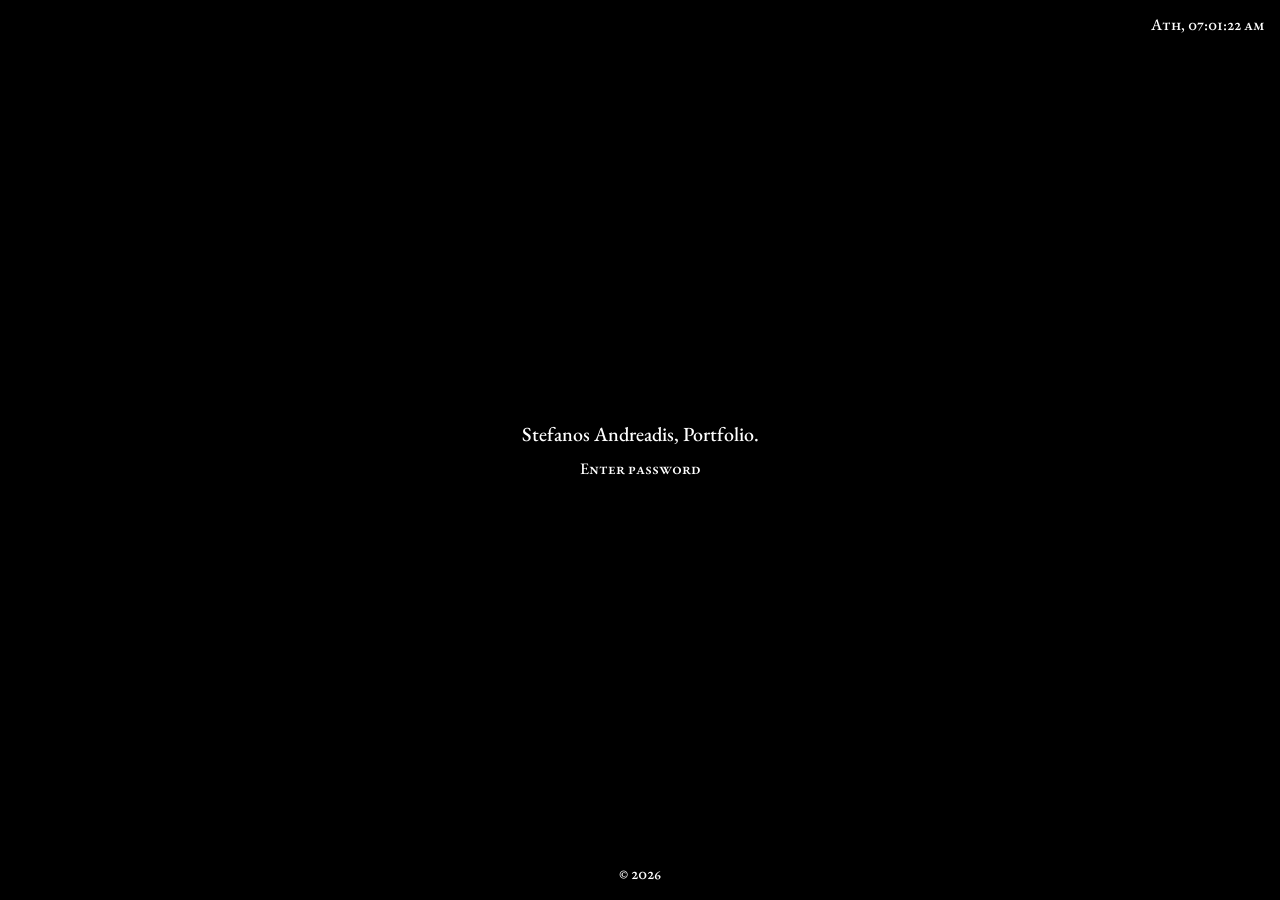
<file: index.html>
<!DOCTYPE html>
<html lang="en">
<head>
<meta charset="utf-8">
<meta name="viewport" content="width=device-width, initial-scale=1">
<meta name="robots" content="noindex, nofollow, noarchive, nosnippet, noimageindex">
<title>🤖 Stefanos Andreadis</title>
<link rel="preconnect" href="https://fonts.googleapis.com">
<link rel="preconnect" href="https://fonts.gstatic.com" crossorigin>
<link rel="stylesheet" href="https://fonts.googleapis.com/css2?family=EB+Garamond:ital,wght@0,500;0,600;1,500&display=swap">
<link rel="stylesheet" href="css/style.css">
</head>
<body>

<!--Design and technical realisation by Stefanos Andreadis.-->

<div class="lock">
  <div class="lock-center">
    <p class="lock-title">Stefanos Andreadis, Portfolio.</p>
    <form id="gate" autocomplete="off">
  <input id="pw" type="password" placeholder="Enter password" autocomplete="off" autocapitalize="off" autocorrect="off" spellcheck="false" enterkeyhint="go">
</form>
  </div>
  <span class="lock-foot sc" id="year">&copy; 2026</span>   <!-- script.js keeps the year current -->
  <span class="lock-clock sc clock">Ath, 15:00:00 pm</span>
</div>

<script src="js/script.js" defer></script>

</body>
</html>
</file>
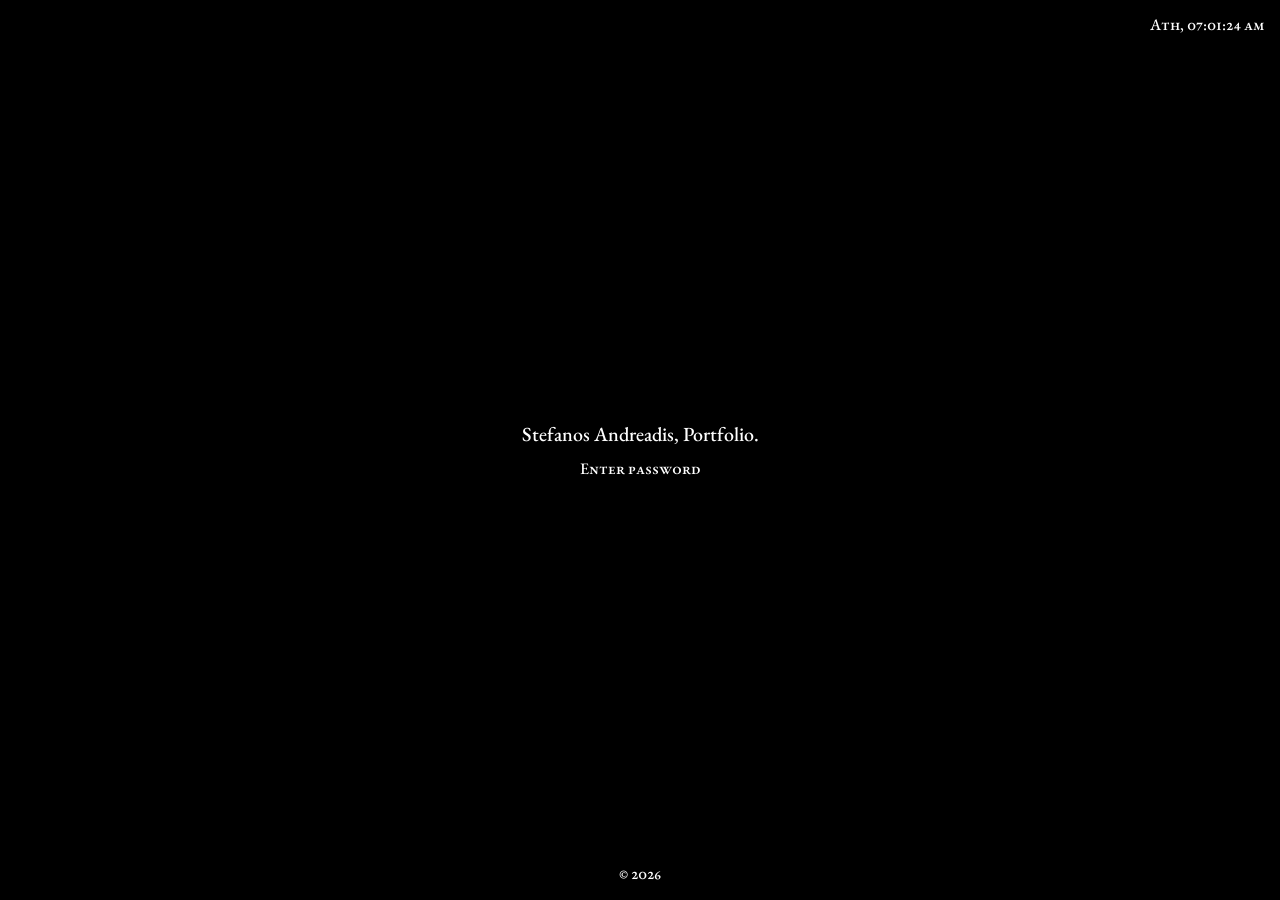
<file: projects.html>
<!DOCTYPE html>
<html lang="en">
<head>
<meta charset="utf-8">
<meta name="viewport" content="width=device-width, initial-scale=1">
<meta name="robots" content="noindex, nofollow, noarchive, nosnippet, noimageindex">
<script>if(!sessionStorage.getItem("portfolio-ok"))location.replace("index.html")</script>
<title> 🤖 Stefanos Andreadis</title>
<link rel="preconnect" href="https://fonts.googleapis.com">
<link rel="preconnect" href="https://fonts.gstatic.com" crossorigin>
<link rel="stylesheet" href="https://fonts.googleapis.com/css2?family=EB+Garamond:ital,wght@0,500;0,600;1,500&display=swap">
<link rel="stylesheet" href="css/style.css">
</head>

<body>
<div class="site">
<input class="bio-state" type="checkbox" id="bio">
<div class="bio">
<label class="bio-toggle" for="bio">Information</label>
<div class="bio-text"><p>Hi, I’m Stefanos Andreadis, a Senior Graphic Designer at MNP Athens since 2009, working across graphic design, visual communication and digital experiences. As part of the team, I have contributed to projects recognised by the Greek Graphic Design and Illustration Awards (EBGE), European Design Awards, Ermis Awards, Type Directors Club and Awwwards. I also teach New Media at Vakalo School of Art & Design.

You can download my CV <a href="files/CV.pdf" target="_blank" rel="noopener">here</a> or say hello <a href="mailto:stefanosandreadis@gmail.com">here</a>.</p></div>
</div>
<label class="bio-backdrop" for="bio"></label>
<span class="clock sc">Ath, 15:00:00 pm</span>

<!-- ---------- PROJECT 1: Identity System for the National Museum of Contemporary Art  ----------
One <figure class="slide"> per image or video: add as many as you like, nothing else to change.
Every board from Figma is a complete composition, so it is shown with the tag  full  (fills the screen).
Tags: slide | slide full (100% x 100%, crops) | slide full fit (whole board, no crop) -->
<section class="proj">
<input class="info" type="checkbox" id="i1">

<div class="fix">
<div class="stage">
<div class="track">
<figure class="slide full"><video preload="auto" src="img/emst/emst-01.mp4" poster="img/emst/emst-01-poster.jpg" autoplay muted loop playsinline></video></figure>
<figure class="slide full"><video preload="auto" src="img/emst/emst-02.mp4" poster="img/emst/emst-02-poster.jpg" autoplay muted loop playsinline></video></figure>
<figure class="slide full"><img src="img/emst/emst-03.jpg" alt="EMΣΤ identity, image 3"></figure>
<figure class="slide full"><video preload="auto" src="img/emst/emst-04.mp4" poster="img/emst/emst-04-poster.jpg" autoplay muted loop playsinline></video></figure>
<figure class="slide full"><img src="img/emst/emst-05.jpg" alt="EMΣΤ identity, image 5"></figure>
<figure class="slide full"><video preload="auto" src="img/emst/emst-06.mp4" poster="img/emst/emst-06-poster.jpg" autoplay muted loop playsinline></video></figure>
<figure class="slide full"><img src="img/emst/emst-06b.jpg" alt="EMΣΤ identity, image 7"></figure>
<figure class="slide full"><img src="img/emst/emst-07.jpg" alt="EMΣΤ identity, image 8"></figure>
<figure class="slide full"><img src="img/emst/emst-08.jpg" alt="EMΣΤ identity, image 9"></figure>
<figure class="slide"><img src="img/emst/emst-09.jpg" alt="EMΣΤ identity, image 10"></figure>
<figure class="slide full"><img src="img/emst/emst-10.jpg" alt="EMΣΤ identity, image 11"></figure>
<figure class="slide full"><img src="img/emst/emst-11.jpg" alt="EMΣΤ identity, image 12"></figure>
<figure class="slide full"><img src="img/emst/emst-12.jpg" alt="EMΣΤ identity, image 13"></figure>
<figure class="slide full"><img src="img/emst/emst-13.jpg" alt="EMΣΤ identity, image 14"></figure>
<figure class="slide"><video preload="auto" src="img/emst/emst-14.mp4" poster="img/emst/emst-14-poster.jpg" autoplay muted loop playsinline></video></figure>
<figure class="slide full"><img src="img/emst/emst-15.jpg" alt="EMΣΤ identity, image 16"></figure>
<figure class="slide full"><img src="img/emst/emst-16.jpg" alt="EMΣΤ identity, image 17"></figure>
<figure class="slide full"><img src="img/emst/emst-17.jpg" alt="EMΣΤ identity, image 18"></figure>
</div>
</div>

<div class="caption">
<p class="title">Project: Design of the EMST Identity<br>Client: National Museum of Contemporary Art Athens, EMST<br>Type, year: Identity System, 2019</p>
<div class="desc"><p>The National Museum of Contemporary Art Athens (EMST) is situated in the old FIX brewery, an Athenian landmark with distinct architectural and sociological significance. The new logo of the National Museum of Contemporary Art Athens is based on the characteristic parallelogram shape of the building, which was originally created by the architect Takis Zenetos. The identity aims to establish a clear voice of a contemporary museum in Athens where it was much needed and to be open to the diverse exhibitions and cultural events it hosts.

Studio: MNP Athens
Creative Director: Katerina Papanagiotou
Senior Graphic Designer: Stefanos Andreadis
Graphic Designers Team: Laios Papazoglou, Danae Tzotzou, Korina Gallika
Project Manager: Spyros Acheimastos
The typeface was realised by Dalton Maag and motion was realised by Vassilis Skandalos under MNP Athens art direction.

<em>My role spanned the project from beginning to end, from designing the logotype and print collateral to developing the wayfinding, signage, brand manual and editorial design, while overseeing the implementation of the identity across all touchpoints.</em></p></div>
</div>

<label class="toggle" for="i1"><span class="t-open">Read more</span><span class="t-close">Close</span></label>
</div>
</section>

<!-- ---------- PROJECT 2: Eleusis 2023, European Capital of Culture ---------- -->
<section class="proj">
<input class="info" type="checkbox" id="i2">

<div class="fix">
<div class="stage">
<div class="track">
<figure class="slide full"><img src="img/eleusis/eleusis-01.jpg" alt="Eleusis 2023, image 1"></figure>
<figure class="slide full"><img src="img/eleusis/eleusis-02.jpg" alt="Eleusis 2023, image 2"></figure>
<figure class="slide full"><img src="img/eleusis/eleusis-02b.jpg" alt="Eleusis 2023, image 3"></figure>
<figure class="slide full"><video preload="auto" src="img/eleusis/eleusis-03.mp4" poster="img/eleusis/eleusis-03-poster.jpg" autoplay muted loop playsinline></video></figure>
<figure class="slide full"><img src="img/eleusis/eleusis-04.jpg" alt="Eleusis 2023, image 4"></figure>
<figure class="slide"><img src="img/eleusis/eleusis-05.jpg" alt="Eleusis 2023, image 5"></figure>
<figure class="slide full"><img src="img/eleusis/eleusis-06.jpg" alt="Eleusis 2023, image 6"></figure>
<figure class="slide full"><img src="img/eleusis/eleusis-07.jpg" alt="Eleusis 2023, image 7"></figure>
<figure class="slide full"><img src="img/eleusis/eleusis-08.jpg" alt="Eleusis 2023, image 8"></figure>
<figure class="slide full"><img src="img/eleusis/eleusis-09.jpg" alt="Eleusis 2023, image 9"></figure>
<figure class="slide full"><img src="img/eleusis/eleusis-10.jpg" alt="Eleusis 2023, image 10"></figure>
<figure class="slide full"><img src="img/eleusis/eleusis-11.jpg" alt="Eleusis 2023, image 11"></figure>
<figure class="slide full"><img src="img/eleusis/eleusis-12.jpg" alt="Eleusis 2023, image 12"></figure>
<figure class="slide full"><img src="img/eleusis/eleusis-13.jpg" alt="Eleusis 2023, image 13"></figure>
</div>
</div>

<div class="caption">
<p class="title">Project: Visual identity of Eleusis 2023<br>Client: Eleusis 2023, European Capital of Culture<br>Type, year: Identity System, 2023</p>
<div class="desc"><p>The word Eleusis derives from the verb ελεύθω=to come, to arrive. In the myth, Eleusis means the arrival of a significant event, which indicates the beginning of spring. It is the place of arrival, the coming, presence and revelation. The city’s rich heritage and today’s willingness to advance are reflected in ‘Iera Odos’, the route that started from Athens and ended in Eleusis, which in ancient times was taken by a procession celebrating the Eleusinian Mysteries. This route signals the transition, the emergence, the realization, the awakening, and the coming and it becomes the symbol of the “2023 EΛΕVΣΙΣ” identity.

For the Eleusis 2023 identity, we used two fonts, GFS Didot and Helvetica Neue to visually highlight the connection between the ancient legacy and the contemporary city. Red, is used as the colour that indicates life through the arrival of Persephone, but also the factory funnel flames and the working-class movement that marked the modern industrialized era of the city. While the main red route is widely used, the visual identity of 2023 EΛΕVΣΙΣ has also been developed on the idea of the different routes that lead to the various places of interest that serve as event locations. Always in conjunction with the use of typography or photographs of the sites. The aim is to familiarise the audience with the concept and the rich cultural heritage of Eleusis. The visual identity has been applied to various means of communication e.g. the website, posters, merchandise etc.

Studio: MNP Athens
Creative Director: Katerina Papanagiotou
Senior Graphic Designer: Stefanos Andreadis
Graphic Designers Team: Laios Papazoglou, Danae Tzotzou, Korina Gallika
Project Manager: Spyros Acheimastos

<em>My role spanned the project from beginning to end, from designing the identity system and print collateral to developing the city wayfinding, website, brand manual and 2023 Eleusis Report, while overseeing the implementation of the identity across all touchpoints.</em></p></div>
</div>

<label class="toggle" for="i2"><span class="t-open">Read more</span><span class="t-close">Close</span></label>
</div>
</section>

<!-- ---------- PROJECT 3: Manna Arcadia ---------- -->
<section class="proj">
<input class="info" type="checkbox" id="i3">

<div class="fix">
<div class="stage">
<div class="track">
<figure class="slide full"><img src="img/manna/manna-01.jpg" alt="Manna, image 1"></figure>
<figure class="slide"><img src="img/manna/manna-02.jpg" alt="Manna, image 2"></figure>
<figure class="slide full"><img src="img/manna/manna-03.jpg" alt="Manna, image 3"></figure>
<figure class="slide full"><img src="img/manna/manna-04.jpg" alt="Manna, image 4"></figure>
<figure class="slide"><video preload="auto" src="img/manna/manna-05.mp4" poster="img/manna/manna-05-poster.jpg" autoplay muted loop playsinline></video></figure>
<figure class="slide full"><img src="img/manna/manna-06.jpg" alt="Manna, image 5"></figure>
<figure class="slide full"><video preload="auto" src="img/manna/manna-07.mp4" poster="img/manna/manna-07-poster.jpg" autoplay muted loop playsinline></video></figure>
<figure class="slide full"><img src="img/manna/manna-end.jpg" alt="Manna, image 6"></figure>
</div>
</div>

<div class="caption">
<p class="title">Project: Manna Design Hotel<br>Client: Manna Arcadia<br>Type, year: Branding, 2024</p>
<div class="desc"><p>Based on the deep human connection with nature and the history of Arcadia, the identity of Manna Arcadia aims to highlight the unique energy that emanates from this enchanting place.

The identity is not limited to what the visitor can see, such as the horizon with the imposing mountain ranges and the tree tops. Instead, it seeks to capture and express the invisible but strongly felt energy that emerges from direct contact with the place and its space. There is also a reference to the building itself, a former sanatorium built in 1929, which for years served as a place of care and rehabilitation. The logo of Manna Arcadia symbolizes the vibration, the living energy of the space, in a symbolic representation of its very essence.

Studio: MNP Athens
Creative Director: Katerina Papanagiotou
Senior Graphic Designer: Stefanos Andreadis
Graphic Designers Team: Laios Papazoglou, Korina Gallika
Project Manager: Spyros Acheimastos
The website is a template designed by MNP Athens and developed by Hotelwize.

<em>My role spanned the project from beginning to end: from designing the Manna Arcadia logotype to developing the website and curating its content.</em></p></div>
</div>

<label class="toggle" for="i3"><span class="t-open">Read more</span><span class="t-close">Close</span></label>
</div>
</section>

<!-- ---------- PROJECT 4: Bauhaus ---------- -->
<section class="proj">
<input class="info" type="checkbox" id="i4">

<div class="fix">
<div class="stage">
<div class="track">
<figure class="slide"><img src="img/bauhaus/bauhaus-01.jpg" alt="Exhibition bauhaus, image 1"></figure>
<figure class="slide"><img src="img/bauhaus/bauhaus-02.jpg" alt="Exhibition bauhaus, image 2"></figure>
<figure class="slide full"><img src="img/bauhaus/bauhaus-03.jpg" alt="Exhibition bauhaus, image 3"></figure>
<figure class="slide full"><img src="img/bauhaus/bauhaus-04.jpg" alt="Exhibition bauhaus, image 4"></figure>
<figure class="slide full"><img src="img/bauhaus/bauhaus-04b.jpg" alt="Exhibition bauhaus, image 5"></figure>
<figure class="slide"><img src="img/bauhaus/bauhaus-05.jpg" alt="Exhibition bauhaus, image 6"></figure>
<figure class="slide full"><img src="img/bauhaus/bauhaus-06.jpg" alt="Exhibition bauhaus, image 7"></figure>
<figure class="slide full"><img src="img/bauhaus/bauhaus-07.jpg" alt="Exhibition bauhaus, image 8"></figure>
<figure class="slide full"><img src="img/bauhaus/bauhaus-end.jpg" alt="Exhibition bauhaus, image 9"></figure>
</div>
</div>

<div class="caption">
<p class="title">Project: From Building to Community. Ioannis Despotopoulos and the Bauhaus<br>Client: Goethe-Institut Athen<br>Type, year: Exhibition, Identity, 2019</p>
<div class="desc"><p>The exhibition focuses on the work of the acclaimed architect and his relationship with the Bauhaus, which he came to contact with during the period he lived in Weimar. The main inspiration for the design was the idea of the “expanded vision” by Herbert Bayer, who was an influential member of the Bauhaus (last pic).

Studio: MNP Athens
Creative Director: Katerina Papanagiotou
Senior Graphic Designer: Stefanos Andreadis
Designers Team: Laios Papazoglou, George Tsavalos, Korina Gallika
Project Manager: Spyros Acheimastos

<em>My role spanned the project from beginning to end, from designing the exhibition and print collateral, the edition and posters, while overseeing the implementation of the identity across all touchpoints.</em></p></div>
</div>

<label class="toggle" for="i4"><span class="t-open">Read more</span><span class="t-close">Close</span></label>
</div>
</section>

<!-- ---------- PROJECT 5: Efthimis Filippou, Screenwriter. ---------- -->
<section class="proj">
<input class="info" type="checkbox" id="i5">

<div class="fix">
<div class="stage">
<div class="track">
<figure class="slide full"><video preload="auto" src="img/efthimis/efthimis-01.mp4" poster="img/efthimis/efthimis-01-poster.jpg" autoplay muted loop playsinline></video></figure>
</div>
</div>

<div class="caption">
<p class="title">Project: Efthimis Filippou, Screenwriter Website<br>Client: Efthimis Filippou<br>Type, year: Website, 2025</p>
<div class="desc"><p>Screenwriter Efthymis Filippou's website transforms into a dynamic, living experience centred around the titles of his works, which take the spotlight as the core content. These words are displayed in Century Schoolbook font and positioned centrally with a clean, symmetrical aesthetic. As users hover over the titles, the letters expand and intermingle, forming an organic, flowing typographic composition. This animation mirrors the rhythm of a breathing, evolving organism, before gracefully returning to its original form. Complementing the visual experience, an audio playlist features readings of excerpts from his works. These recordings immerse visitors in the evocative atmosphere of his texts, offering a multidimensional and deeply engaging encounter with his creative world.

Studio: MNP Athens
Creative Director: Katerina Papanagiotou
Senior Graphic Designer: Stefanos Andreadis
Developed by Thodoris Tsirkas
Edited by Kyriacos Karseras

<em>My role spanned the project from beginning to end, from ideation and its motion, to designing and overseeing the development of the website.</em>

The website has been awarded by TDC, Type Directors Club and Awwwards.</p></div>
</div>

<label class="toggle" for="i5"><span class="t-open">Read more</span><span class="t-close">Close</span></label>
</div>
</section>

<!-- ---------- PROJECT 6: Future Format ---------- -->
<section class="proj">
<input class="info" type="checkbox" id="i6">

<div class="fix">
<div class="stage">
<div class="track">
<figure class="slide full"><img src="img/ff/ff-01.jpg" alt="Future Format, image 1"></figure>
<figure class="slide full"><img src="img/ff/ff-02.jpg" alt="Future Format, image 2"></figure>
<figure class="slide full"><img src="img/ff/ff-03.jpg" alt="Future Format, image 3"></figure>
<figure class="slide full"><img src="img/ff/ff-04.jpg" alt="Future Format, image 4"></figure>
<figure class="slide full"><video preload="auto" src="img/ff/ff-05.mp4" poster="img/ff/ff-05-poster.jpg" autoplay muted loop playsinline></video></figure>
<figure class="slide full"><img src="img/ff/ff-06.jpg" alt="Future Format, image 6"></figure>
<figure class="slide full"><img src="img/ff/ff-07.jpg" alt="Future Format, image 7"></figure>
<figure class="slide full"><img src="img/ff/ff-08.jpg" alt="Future Format, image 8"></figure>
<figure class="slide full"><img src="img/ff/ff-09.jpg" alt="Future Format, image 9"></figure>
</div>
</div>

<div class="caption">
<p class="title">Project: Bookfair Poster Series<br>Client: Future Format<br>Type, year: Poster Series, 2023</p>
<div class="desc"><p>For this book fair poster series, we explored a simple yet playful concept: tilting the poster to create the silhouette of a book. A minimal visual gesture that transforms the format itself into the central graphic element, creating an instantly recognizable identity for the event.

Studio: MNP Athens
Creative Director: Katerina Papanagiotou
Senior Graphic Designer: Stefanos Andreadis

<em>My role spanned the project from beginning to end, from concept and design, to overseeing the print production.</em></p></div>
</div>

<label class="toggle" for="i6"><span class="t-open">Read more</span><span class="t-close">Close</span></label>
</div>
</section>

<!-- ---------- PROJECT 7: SIFF, Syros International Film Festival ---------- -->
<section class="proj">
<input class="info" type="checkbox" id="i7">

<div class="fix">
<div class="stage">
<div class="track">
<figure class="slide full"><img src="img/siff/siff-01.jpg" alt="SIFF, image 1"></figure>
<figure class="slide full"><video preload="auto" src="img/siff/siff-02.mp4" poster="img/siff/siff-02-poster.jpg" autoplay muted loop playsinline></video></figure>
<figure class="slide full"><img src="img/siff/siff-03.jpg" alt="SIFF, image 3"></figure>
<figure class="slide full"><video preload="auto" src="img/siff/siff-04.mp4" poster="img/siff/siff-04-poster.jpg" autoplay muted loop playsinline></video></figure>
<figure class="slide full"><img src="img/siff/siff-05.jpg" alt="SIFF, image 5"></figure>
<figure class="slide full"><img src="img/siff/siff-06.jpg" alt="SIFF, image 6"></figure>
<figure class="slide full"><img src="img/siff/siff-07.jpg" alt="SIFF, image 7"></figure>
<figure class="slide full"><img src="img/siff/siff-08.jpg" alt="SIFF, image 8"></figure>
<figure class="slide full"><img src="img/siff/siff-09.jpg" alt="SIFF, image 9"></figure>
</div>
</div>

<div class="caption">
<p class="title">Project: Identity for SIFF<br>Client: SIFF, Syros International Film Festival<br>Type, year: Logotype, Website, 2022</p>
<div class="desc"><p>SIFF is a multidisciplinary festival and this versatility is reflected in the website design where the identity, the various events and projects are at the epicentre.

Studio: MNP Athens
Creative Director: Katerina Papanagiotou
Senior Graphic Designer: Stefanos Andreadis
Designers Team: Korina Gallika
Developed by Tool

<em>My role spanned the project from beginning to end, from designing the logotype and its motion, to designing and overseeing the development of the website.</em>

The website has been awarded by TDC, Type Directors Club and Awwwards.</p></div>
</div>

<label class="toggle" for="i7"><span class="t-open">Read more</span><span class="t-close">Close</span></label>
</div>
</section>

<!-- ---------- PROJECT 8: The Invisible Map ---------- -->
<section class="proj">
<input class="info" type="checkbox" id="i8">

<div class="fix">
<div class="stage">
<div class="track">
<figure class="slide full"><video preload="auto" src="img/tim/tim-01.mp4" poster="img/tim/tim-01-poster.jpg" autoplay muted loop playsinline></video></figure>
<figure class="slide full"><img src="img/tim/tim-02.jpg" alt="The Invisible Map, image 2"></figure>
<figure class="slide full"><img src="img/tim/tim-03.jpg" alt="The Invisible Map, image 3"></figure>
<figure class="slide full"><img src="img/tim/tim-04.jpg" alt="The Invisible Map, image 4"></figure>
<figure class="slide full"><img src="img/tim/tim-05.jpg" alt="The Invisible Map, image 5"></figure>
<figure class="slide full"><img src="img/tim/tim-06.jpg" alt="The Invisible Map, image 6"></figure>
</div>
</div>

<div class="caption">
<p class="title">Project: The Invisible Map<br>Client: Eleusis 2023, European Capital of Culture<br>Type, year: Website, 2025</p>
<div class="desc"><p>The Invisible Map is a living map of a city’s collective memory, tracing the personal stories, experiences and historical events of its inhabitants onto the urban landscape. Through testimonies, photographs, objects and small public sculptures marking significant locations, it creates an intangible museum of memories — a growing constellation of stories that reveals the hidden history and identity of a place. Developed for Elefsina, the project celebrates the relationship between people, memory and the city, offering a model that can be adapted to other European cities.

Studio: MNP Athens
Creative Director: Katerina Papanagiotou
Senior Graphic Designer: Stefanos Andreadis
Project Manager: Spyros Acheimastos
Developed by Athena RC

<em>My role spanned the project from beginning to end, from designing the logotype, to designing and overseeing the development of the website.</em></p></div>
</div>

<label class="toggle" for="i8"><span class="t-open">Read more</span><span class="t-close">Close</span></label>
</div>
</section>

<!-- ---------- PROJECT 9: Anther ---------- -->
<section class="proj">
<input class="info" type="checkbox" id="i9">

<div class="fix">
<div class="stage">
<div class="track">
<figure class="slide"><img src="img/anther/anther-01.jpg" alt="Anther, image 1"></figure>
<figure class="slide"><video preload="auto" src="img/anther/anther-02.mp4" poster="img/anther/anther-02-poster.jpg" autoplay muted loop playsinline></video></figure>
<figure class="slide"><img src="img/anther/anther-03.jpg" alt="Anther, image 3"></figure>
<figure class="slide full"><img src="img/anther/anther-04.jpg" alt="Anther, image 4"></figure>
<figure class="slide full"><img src="img/anther/anther-05.jpg" alt="Anther, image 5"></figure>
<figure class="slide full"><img src="img/anther/anther-06.jpg" alt="Anther, image 6"></figure>
<figure class="slide full"><img src="img/anther/anther-08.jpg" alt="Anther, image 8"></figure>
</div>
</div>

<div class="caption">
<p class="title">Project: Identity for Athenian Restaurant Anther<br>Client: Anther Restaurant<br>Type, year: Identity, 2024</p>
<div class="desc"><p>Anther is located on the ground floor of Perianth Hotel, housed within a 1930s building characteristic of the modernist architecture of the interwar period. The identity emerges from the dialogue between two distinct design languages: the Art Deco character of the existing architecture and a contemporary visual approach developed specifically for Anther.

The name refers to the anther, the part of a flower where pollen is produced. A small, central element that embodies the ideas of growth, nourishment and life. This concept forms the starting point of the visual system. The design language draws inspiration from the centre of the flower. The repetition and rhythm of the typography create a sense of movement and diffusion, evoking the anther’s life-giving force. The materiality of the space, brown wood, red stone and metallic copper, is translated into the visual language of the identity. Red emerges as the dominant colour, creating, in contrast with the black typography, a sense of tension and a dynamic visual presence. At the same time, the repetition of the name becomes a key graphic motif throughout the system.

Studio: MNP Athens
Creative Director: Katerina Papanagiotou
Senior Graphic Designer: Stefanos Andreadis
Naming: Efthimis Filippou
Architecture: En Route Architecture
Typeface: Bureau Brut

<em>My role spanned the project from beginning to end, from designing the logotype system and its motion, to designing and overseeing the development of the restaurant signage and print collateral.</em></p></div>
</div>

<label class="toggle" for="i9"><span class="t-open">Read more</span><span class="t-close">Close</span></label>
</div>
</section>

<!-- ---------- PROJECT 10: Picky Productions ---------- -->
<section class="proj">
<input class="info" type="checkbox" id="i10">

<div class="fix">
<div class="stage">
<div class="track">
<figure class="slide full"><video preload="auto" src="img/picky/picky-01.mp4" poster="img/picky/picky-01-poster.jpg" autoplay muted loop playsinline></video></figure>
<figure class="slide full"><img src="img/picky/picky-02.jpg" alt="Picky Productions, image 2"></figure>
<figure class="slide full"><video preload="auto" src="img/picky/picky-03.mp4" poster="img/picky/picky-03-poster.jpg" autoplay muted loop playsinline></video></figure>
<figure class="slide full"><img src="img/picky/picky-04.jpg" alt="Picky Productions, image 4"></figure>
<figure class="slide full"><img src="img/picky/picky-05.jpg" alt="Picky Productions, image 5"></figure>
<figure class="slide full"><img src="img/picky/picky-06.jpg" alt="Picky Productions, image 6"></figure>
</div>
</div>

<div class="caption">
<p class="title">Project: Identity for Picky Productions<br>Client: Picky Productions<br>Type, year: Identity, Website, 2024</p>
<div class="desc"><p>For the visual identity of a production company based in Athens, Greece, we developed a bold typographic logotype designed to make every application stand out. Its strong visual character translates seamlessly across different formats, from oversized typography used as a stencil to more understated everyday pieces, such as notebooks and stationery. A versatile identity that gives the brand a distinctive and recognizable presence across all touchpoints.

Studio: MNP Athens
Creative Director: Katerina Papanagiotou
Senior Graphic Designer: Stefanos Andreadis
Project Manager: Spyros Acheimastos

<em>My role spanned the project from beginning to end: from designing the Picky Productions logotype to developing the website and curating its content.</em></p></div>
</div>

<label class="toggle" for="i10"><span class="t-open">Read more</span><span class="t-close">Close</span></label>
</div>
</section>

<!-- ---------- PROJECT 11: AIAP ---------- -->
<section class="proj">
<input class="info" type="checkbox" id="i11">

<div class="fix">
<div class="stage">
<div class="track">
<figure class="slide full"><img src="img/aiap/aiap-01.jpg" alt="AIAP, image 1"></figure>
<figure class="slide full"><img src="img/aiap/aiap-02.jpg" alt="AIAP, image 2"></figure>
<figure class="slide full"><img src="img/aiap/aiap-03.jpg" alt="AIAP, image 3"></figure>
<figure class="slide full"><img src="img/aiap/aiap-04.jpg" alt="AIAP, image 4"></figure>
<figure class="slide full"><img src="img/aiap/aiap-05.jpg" alt="AIAP, image 5"></figure>
</div>
</div>

<div class="caption">
<p class="title">Project: ANIME Poster Exhibition <br>Client: AIAP, Italian Association of Visual Communication Design & European Design Awards<br>Type, year: Poster, 2024</p>
<div class="desc"><p>The 2024 European Design Awards were held in Naples, Italy, hosted by AIAP, the Association of Visual Communication Design. To celebrate Naples’ unique spirit, the awards featured an exhibition on the cult of death at the Santa Maria delle Anime del Purgatorio ad Arco Museum.

15 creative agencies from around the world were invited to participate in the ANIME exhibition and create a poster with the task of graphically interpreting the symbolic and semantic relationship with the culturally varied meanings of death around the world.Our poster depicts the entrance to Hades at the Sanctuary of Demeter in Eleusis, Greece.

Studio: MNP Athens
Creative Director: Katerina Papanagiotou
Senior Designer: Stefanos Andreadis

<em>My role spanned the project from beginning to end, from research and concept to design.</em></p></div>
</div>

<label class="toggle" for="i11"><span class="t-open">Read more</span><span class="t-close">Close</span></label>
</div>
</section>

</div>
<script src="js/script.js" defer></script>
</body>
</html>
</file>
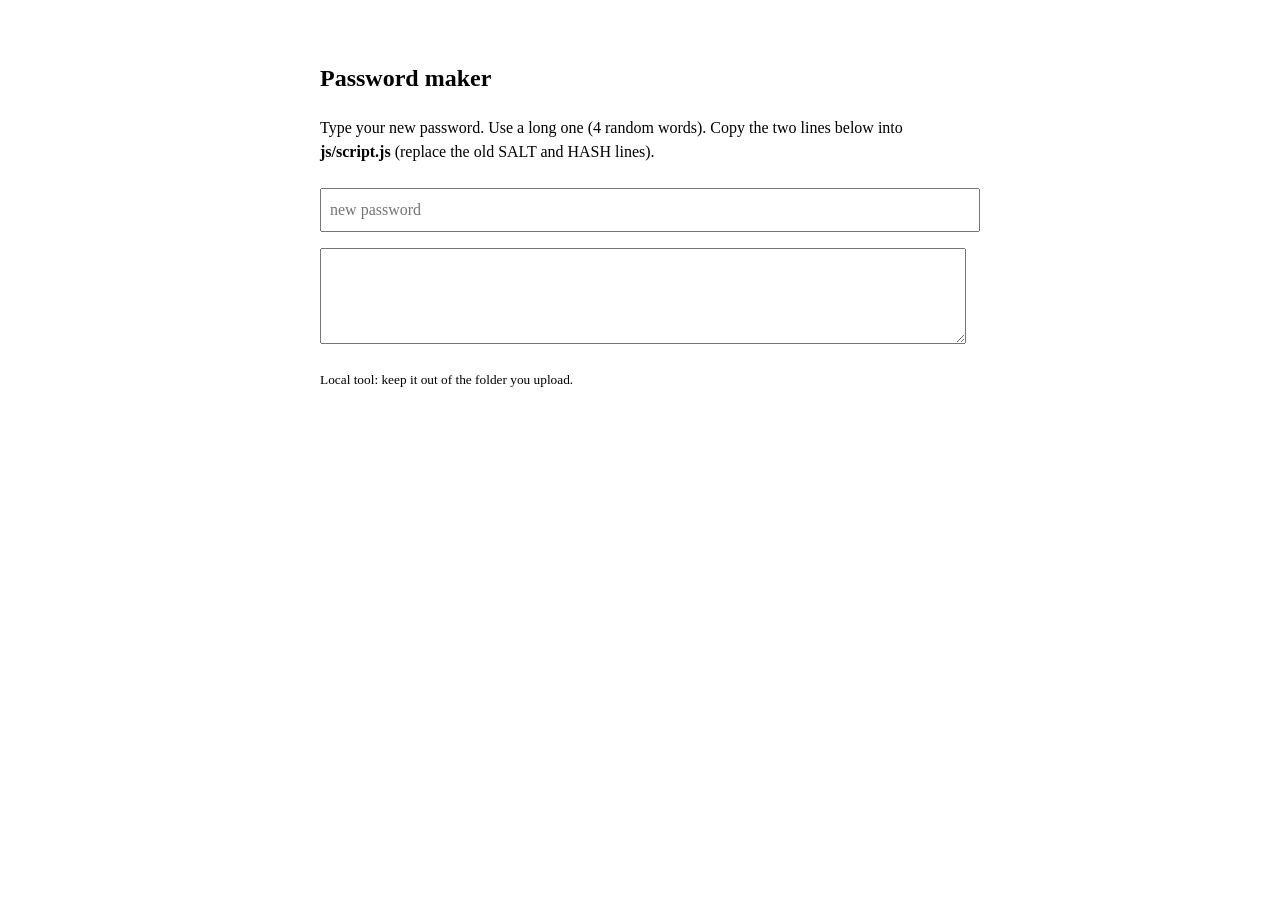
<file: _dev/password-maker.html>
<!DOCTYPE html>
<html lang="en"><head><meta charset="utf-8"><title>Password maker (do not upload)</title>
<style>body{font:16px Georgia,serif;max-width:640px;margin:60px auto;padding:0 20px;line-height:1.5}
input{font:inherit;width:100%;padding:8px;margin:8px 0 16px}textarea{width:100%;height:90px;font:13px monospace}</style></head>
<body>
<h2>Password maker</h2>
<p>Type your new password. Use a long one (4 random words). Copy the two lines below into <b>js/script.js</b> (replace the old SALT and HASH lines).</p>
<input id="p" type="text" placeholder="new password" autocomplete="off">
<textarea id="out" readonly></textarea>
<p><small>Local tool: keep it out of the folder you upload.</small></p>
<script>
const SALT='sa-portfolio:', ITER=100000;
document.getElementById('p').addEventListener('input', async e => {
  const base = await crypto.subtle.importKey('raw', new TextEncoder().encode(e.target.value), 'PBKDF2', false, ['deriveBits']);
  const bits = await crypto.subtle.deriveBits({name:'PBKDF2', salt:new TextEncoder().encode(SALT), iterations:ITER, hash:'SHA-256'}, base, 256);
  const hex=[...new Uint8Array(bits)].map(b=>b.toString(16).padStart(2,'0')).join('');
  document.getElementById('out').value = "const SALT = '"+SALT+"';\nconst HASH = '"+hex+"';";
});
</script></body></html>
</file>
<file: css/style.css>
:root {
  --bg: #000;
  --fg: #fff;                /* all type is white; the blend below makes it invert against the image */
  --fg-info: var(--fg);
  --dim: .5;                 /* other text drops to 50% while Info is open (as in Figma) */
  --pad: 15px;               /* margin around ALL the type: left, right, top and bottom */
  --bottom: var(--pad);      /* distance of Read more and the counter from the bottom edge */
  --open-scale: .935;        /* the image shrinks to this size while Information / Read more is open (1 = no shrink) */
  --font: "EB Garamond", Garamond, Georgia, serif;
  --slide-ease: cubic-bezier(.65, 0, .35, 1);
  --slide-time: .8s;
  --info-w: 1190px;          /* width of the Information / Read more text (left aligned) */
  --title-w: 50vw;           /* max width of the project title block (half of the browser) */
  --img-w: 40vw;             /* default width of every image/video */
}

* { box-sizing: border-box; margin: 0; padding: 0; }

html {
  background: var(--bg);
  scroll-snap-type: y mandatory;   /* one project per scroll step */
  scrollbar-width: none;
}
html::-webkit-scrollbar { display: none; }

body {
  font-family: var(--font);
  font-weight: 500;
  font-size: 16px;
  line-height: 1.3;
  color: var(--fg);
  background: var(--bg);
}

a { color: inherit; text-decoration: underline; }
.sc { font-variant-caps: small-caps; }

/* ---------- 01 Lock screen ---------- */
.lock { position: fixed; inset: 0; display: flex; align-items: center; justify-content: center; text-align: center; }
.lock-title { font-size: 20px; margin-bottom: 12px; }
.lock-foot { position: fixed; bottom: var(--pad); left: 0; right: 0; text-align: center; }

#pw {
  display: block;
  width: 260px;
  margin: 0 auto;
  background: none;
  border: 0;
  outline: 0;
  color: var(--fg);
  caret-color: var(--fg);          /* the blinking cursor */
  text-align: center;
  font: inherit;
  font-variant-caps: small-caps;
  letter-spacing: .08em;
}
#pw::placeholder { color: var(--fg); opacity: 1; letter-spacing: 0; }
#pw:focus::placeholder { color: transparent; }   /* click -> only the cursor remains */



/* ---------- Fixed top texts ---------- */
.clock { position: fixed; top: var(--pad); right: var(--pad); z-index: 10; transition: opacity .6s; }

/* the clock never blocks clicks */
.clock { pointer-events: none; }

/* Read more (project) or Information (bio) open -> page scroll is locked (position is kept) */
html:has(.info:checked), html:has(#bio:checked) { overflow: hidden; }

/* Info open anywhere -> dim the top text */
body:has(.info:checked) .bio-toggle,
body:has(.info:checked) .site > .clock,
body:has(#bio:checked) .site > .clock { opacity: var(--dim); }

/* ---------- One project = one full-screen snap step ---------- */
.proj { height: 100vh; scroll-snap-align: start; position: relative; }
.proj > input { display: none; }

/* Fallback (browsers without scroll-driven animations): plain stacked screens */
.fix { position: relative; height: 100vh; overflow: hidden; }

/* ---------- Stage: images/videos sliding horizontally ---------- */
.stage { position: absolute; inset: 0; overflow: hidden; }
.track {
  display: flex;
  width: max-content;                      /* grows with the number of slides, nothing to set */
  height: 100%;
  transform: translateX(calc(var(--i, 0) * -100vw));
  transition: transform var(--slide-time) var(--slide-ease), filter .6s;
}
.slide { flex: 0 0 100vw; width: 100vw; height: 100%; display: flex; align-items: center; justify-content: center; }
/* Images/videos: scaled proportionally, never cropped.
   Width = --w on the element if set, otherwise --img-w. Height follows the ratio,
   and is capped at max-height (object-fit: contain keeps the whole image visible). */
.slide img, .slide video {
  display: block;
  width: var(--w, var(--img-w));
  height: auto;
  max-width: 85vw;
  max-height: 52vh;
  object-fit: contain;
}

/* Full-page tags:  class="slide full"  |  class="slide full fit"
   full      = fills 100% width and 100% height of the screen (crops the overflow, never distorts)
   full fit  = full page, but the whole image stays visible (black bars if the ratio differs) */
.slide.full img, .slide.full video { width: 100%; height: 100%; max-width: none; max-height: none; object-fit: cover; }
.slide.full.fit img, .slide.full.fit video { object-fit: contain; }

/* ---------- Navigation: the whole screen is the button, the cursor is the arrow ----------
   left half = back (arrow left)     right half = next (arrow right)     (the last image goes on to the next project)
   The title block, Read more and the Information button sit above the zones and keep the normal cursor.
   Replace css/cursors/arrow-left.svg and arrow-right.svg with your own arrows (Figma: select the arrow, Export, SVG, 32x32).
   script.js adds the zones and the counter to every project, so a new project needs no extra markup. */
.zone { position: absolute; z-index: 2; top: 0; bottom: 0; }
.zone-back { left: 0;   right: 50%; cursor: url(cursors/arrow-left.svg) 16 16, w-resize; }
.zone-next { left: 50%; right: 0;   cursor: url(cursors/arrow-right.svg) 16 16, e-resize; }
.zone.off { pointer-events: none; cursor: default; }        /* nothing to do here (first image) */
body:has(.info:checked) .zone,
body:has(#bio:checked) .zone { pointer-events: none; }      /* while text is open a click only closes it */

/* Image counter, bottom right: 01/17 */
.counter { position: absolute; right: var(--pad); bottom: var(--bottom); z-index: 3; pointer-events: none; font-variant-numeric: lining-nums; transition: color .6s; }
body:has(.info:checked) .counter,
body:has(#bio:checked) .counter { color: rgb(255 255 255 / var(--dim)); }

/* ---------- Caption + Info (left aligned, as in the Figma) ---------- */
.caption {
  position: absolute;
  left: var(--pad);
  width: min(var(--info-w), calc(100% - 2 * var(--pad)));   /* shrinks on small screens */
  bottom: calc(var(--bottom) + 1.3em + 8px);                /* sits just above Read more */
  z-index: 3;
  pointer-events: none;                                      /* the text never blocks the arrow zones under it */
}
.title { text-align: left; width: fit-content; max-width: var(--title-w); cursor: pointer; transition: opacity .6s; }   /* the whole title opens / closes Read more */
body:has(#bio:checked) .title,
body:has(#bio:checked) .toggle span { opacity: var(--dim); }
.toggle {                                   /* Read more / Close, bottom left */
  position: absolute;
  left: var(--pad);
  width: max-content;
  bottom: var(--bottom);
  z-index: 6;
  cursor: pointer;
}

/* The caption box itself never blocks a click: only the title and the open text do (a click anywhere else closes Read more, see script.js) */
.caption { pointer-events: none; }
.title, .desc > p { pointer-events: auto; }
.desc > p { width: fit-content; max-width: 100%; }
.desc {
  display: grid;
  grid-template-rows: 0fr;                  /* closed */
  opacity: 0;
  transition: grid-template-rows .7s var(--slide-ease), opacity .7s;
}
.desc > p { white-space: pre-line; text-align: left; overflow: hidden; min-height: 0; padding: 0; transform: translateY(20px); transition: transform .7s var(--slide-ease), padding .7s var(--slide-ease); }
.t-close { display: none; }

/* Read more open: text rises, the image shrinks and blurs, other text dims, button becomes "Close" */
.info:checked ~ .fix .desc { grid-template-rows: 1fr; opacity: 1; }
.info:checked ~ .fix .desc > p { transform: none; padding: 20px 0 8px; }   /* 20px under the title, as in the Figma */
.info:checked ~ .fix .track,
body:has(#bio:checked) .track { filter: blur(14px) brightness(.45); }
.slide > img, .slide > video { transition: transform .7s var(--slide-ease); }
.info:checked ~ .fix .slide > :is(img, video),
body:has(#bio:checked) .slide > :is(img, video) { transform: scale(var(--open-scale)); }
.info:checked ~ .fix .t-open { display: none; }
.info:checked ~ .fix .t-close { display: inline; }

/* ---------- Scroll between projects: crossfade + parallax ----------
   The layers (stage / counter + Read more / caption) move at different speeds. */
@supports (animation-timeline: view()) {
  .proj { view-timeline: --p block; }
  .fix  { position: fixed; inset: 0; animation: active linear both; animation-timeline: --p; animation-range: cover; }
  .stage   { animation: fx-img  linear both; animation-timeline: --p; animation-range: cover; }
  .toggle, .counter { animation: fx-nav  linear both; animation-timeline: --p; animation-range: cover; }
  .caption { animation: fx-text linear both; animation-timeline: --p; animation-range: cover; }
}

/* only the project in the middle of the screen can be clicked */
@keyframes active { 0% { visibility: hidden; } 1% { visibility: visible; } 99% { visibility: visible; } 100% { visibility: hidden; }
                    0%, 40% { pointer-events: none; } 41%, 59% { pointer-events: auto; } 60%, 100% { pointer-events: none; } }

@keyframes fx-img  { 0% { opacity: 0; transform: translateY(14vh); }  50% { opacity: 1; transform: none; } 100% { opacity: 0; transform: translateY(-14vh); } }
@keyframes fx-nav  { 0% { opacity: 0; } 50% { opacity: 1; } 100% { opacity: 0; } }
@keyframes fx-text { 0% { opacity: 0; transform: translateY(5vh); }    50% { opacity: 1; transform: none; } 100% { opacity: 0; transform: translateY(-5vh); } }

/* ---------- Small screens ---------- */
@media (max-width: 700px) {
  .clock { display: none; }
  :root { --img-w: 80vw; }
  .slide:not(.full) img, .slide:not(.full) video { max-height: 45vh; }
}

/* ---------- Information (the short bio), top left ----------
   Same behaviour as the project's Read more: click -> the page blurs, the other type dims, the text opens
   (growing downwards from the button), click anywhere else or Esc closes. Only one of the two can be open. */
.bio-state { display: none; }
.bio {
  position: fixed; top: var(--pad); left: var(--pad); z-index: 10;
  width: min(var(--info-w), calc(100% - 2 * var(--pad)));
  text-align: left;
  pointer-events: none;                       /* only the button and the open text are clickable */
}
.bio-toggle { display: inline-block; pointer-events: auto; cursor: pointer; color: var(--fg-info); font-weight: 600; transition: opacity .6s; }
.bio-text {
  display: grid; grid-template-rows: 0fr; opacity: 0;               /* closed */
  transition: grid-template-rows .7s var(--slide-ease), opacity .7s;
}
.bio-text > p {
  white-space: pre-line; text-align: left; color: var(--fg-info);
  overflow: hidden; min-height: 0; padding: 0; transform: translateY(-20px);
  transition: transform .7s var(--slide-ease), padding .7s var(--slide-ease);
}
.bio-text a { color: inherit; text-decoration: underline; }
#bio:checked ~ .bio .bio-text { grid-template-rows: 1fr; opacity: 1; pointer-events: auto; }
#bio:checked ~ .bio .bio-text > p { transform: none; padding: 12px 0 0; }   /* text starts 12px under the button */
.bio-backdrop { display: none; position: fixed; inset: 0; z-index: 9; cursor: default; }
#bio:checked ~ .bio-backdrop { display: block; }

/* ---------- Type: white with the difference filter ----------
   The blend is set on the elements that own the fade animation / fixed layer, not on the text inside them.
   While Information or Read more is open the image is dark and blurred, so the type goes back to plain white
   (a paragraph has to read evenly). Delete this block to go back to plain type. */
.bio, .clock, .caption, .toggle, .counter { mix-blend-mode: difference; }
body:has(.info:checked) :is(.bio, .clock, .caption, .toggle, .counter),
body:has(#bio:checked) :is(.bio, .clock, .caption, .toggle, .counter) { mix-blend-mode: normal; }

/* The page fades to black for a moment when the last project loops back to the first one */
.loop-fade { position: fixed; inset: 0; background: #000; opacity: 0; pointer-events: none; z-index: 30; transition: opacity .35s; }
.loop-fade.on { opacity: 1; }

@media (max-width: 900px) { :root { --title-w: 100%; } }
</file>
